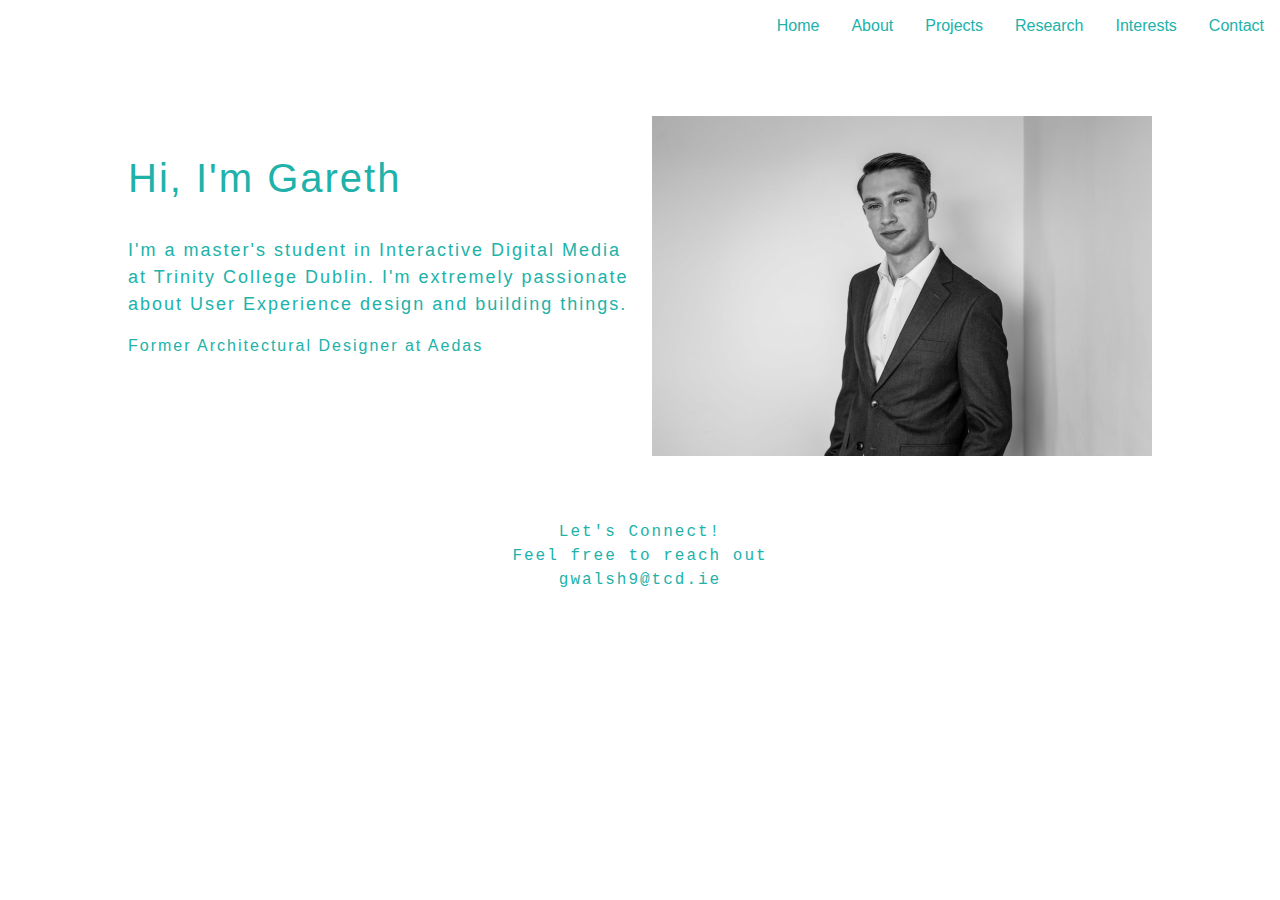
<file: index.html>
<!DOCTYPE html>
<html lang="en">
<head>
    <meta charset="UTF-8">
    <title>Gareth Walsh Home</title>
    <link rel="stylesheet" href="https://stackpath.bootstrapcdn.com/bootstrap/4.4.1/css/bootstrap.min.css"
          integrity="sha384-Vkoo8x4CGsO3+Hhxv8T/Q5PaXtkKtu6ug5TOeNV6gBiFeWPGFN9MuhOf23Q9Ifjh" crossorigin="anonymous">

<link rel="stylesheet" type="text/css" href="assignment_1.css"/>
</head>
<body>
<!-- Navbar -->
<div class="sansserif">
    <ul>
        <li><a href="../contact.html">Contact</a></li>
        <li><a href="../interests.html">Interests</a></li>
        <li><a href="../research.html">Research</a></li>
        <li><a href="../projects.html">Projects</a></li>
        <li><a href="../about.html">About</a></li>
        <li><a href="../index.html">Home</a></li>
    </ul>
</div>
<!-- Description -->
<div class="sansserif" id="intro">
    <h1>Hi, I'm Gareth</h1><br>
    <p>I'm a master's student in Interactive Digital Media<br>
    at Trinity College Dublin. I'm extremely passionate<br>
    about User Experience design and building things.</p>
        <p id="aedas">Former Architectural Designer at Aedas</p>
    </div>
<div id="bw_photo">
    <img src="bw_headshot_small.jpg" alt="Black and White Headshot" width="500" height="340">
</div>
<!-- Footer -->
<div id="footer">
    <footer class="couriernew">
    <p>Let's Connect!<br>
        Feel free to reach out<br>
        gwalsh9@tcd.ie</p>
    </footer>
</div>

</body>
</html>
</file>
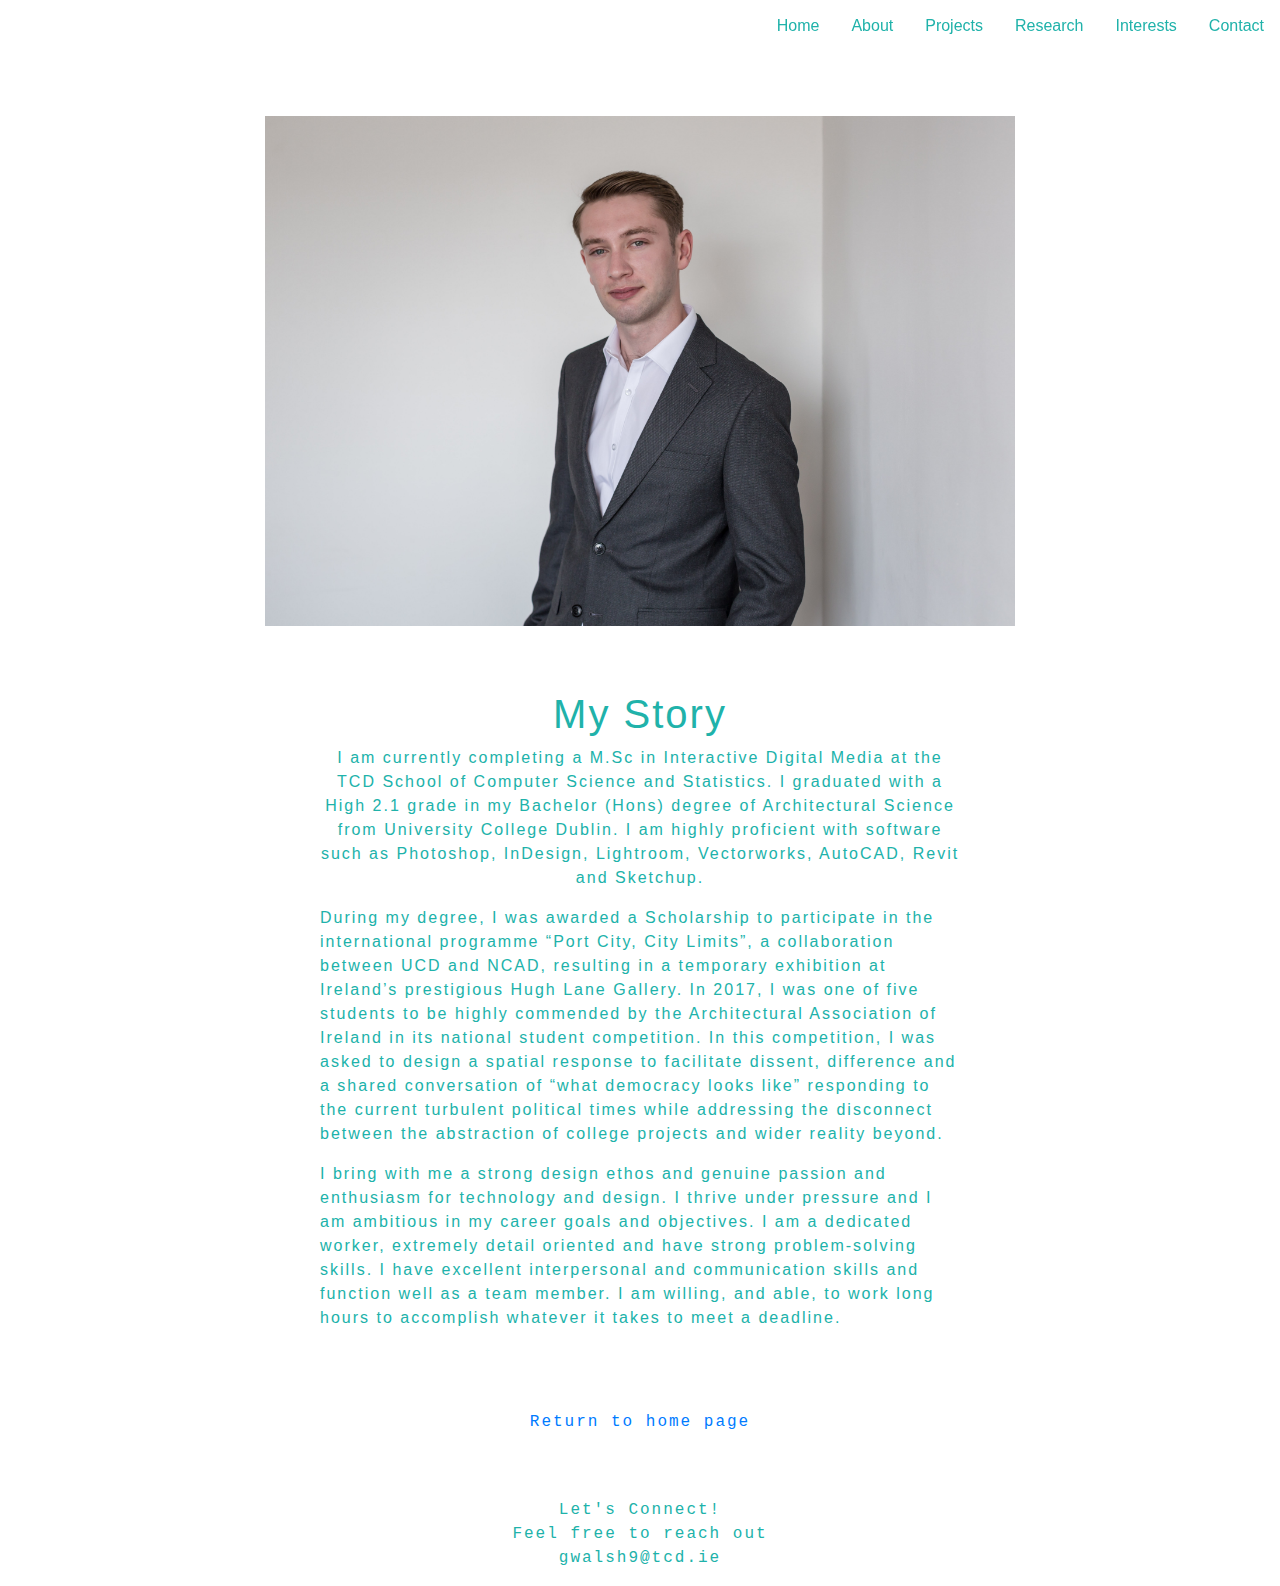
<file: about.html>
<!DOCTYPE html>
<html lang="en">
<head>
    <meta charset="UTF-8">
    <title>About</title>
    <link rel="stylesheet" href="https://stackpath.bootstrapcdn.com/bootstrap/4.4.1/css/bootstrap.min.css"
          integrity="sha384-Vkoo8x4CGsO3+Hhxv8T/Q5PaXtkKtu6ug5TOeNV6gBiFeWPGFN9MuhOf23Q9Ifjh" crossorigin="anonymous">
    <link rel="stylesheet" type="text/css" href="assignment_1.css"/>
</head>
<body>
<!-- Navbar -->
<div class="sansserif">
    <ul>
        <li><a href="../contact.html">Contact</a></li>
        <li><a href="../interests.html">Interests</a></li>
        <li><a href="../research.html">Research</a></li>
        <li><a href="../projects.html">Projects</a></li>
        <li><a href="../about.html">About</a></li>
        <li><a href="../index.html">Home</a></li>
    </ul>
</div>
<!-- Description -->
<div id="color_photo">
     <img src="color_headshot.jpg" alt="Colour Headshot" width="750" height="510">
</div>
<div class="sansserif" id="my_story">
    <h1 class="center">My Story</h1>
    <p class="center">
        I am currently completing a M.Sc in Interactive Digital Media
        at the TCD School of Computer Science and Statistics. I
        graduated with a High 2.1 grade in my Bachelor (Hons) degree
        of Architectural Science from University College Dublin. I am
        highly proficient with software such as Photoshop, InDesign,
        Lightroom, Vectorworks, AutoCAD, Revit and Sketchup.</p>
    <p>
        During my degree, I was awarded a Scholarship to participate
        in the international programme “Port City, City Limits”, a
        collaboration between UCD and NCAD, resulting in a temporary
        exhibition at Ireland’s prestigious Hugh Lane Gallery. In 2017,
        I was one of five students to be highly commended by the Architectural
        Association of Ireland in its national student competition. In this
        competition, I was asked to design a spatial response to facilitate
        dissent, difference and a shared conversation of “what democracy looks
        like” responding to the current turbulent political times while
        addressing the disconnect between the abstraction of college projects
        and wider reality beyond.
    </p>
    <p>
        I bring with me a strong design ethos and genuine passion and enthusiasm
        for technology and design. I thrive under pressure and I am ambitious in
        my career goals and objectives. I am a dedicated worker, extremely detail
        oriented and have strong problem-solving skills. I have excellent
        interpersonal and communication skills and function well as a team member.
        I am willing, and able, to work long hours to accomplish whatever it takes
        to meet a deadline.
    </p>
</div>
<!-- Return to Home -->
<div class="couriernew" id="back_to_home">
    <a href="../index.html">Return to home page</a>
</div>
<!-- Footer -->
<div id="footer">
    <footer class="couriernew">
        <p>Let's Connect!<br>
            Feel free to reach out<br>
            gwalsh9@tcd.ie</p>
    </footer>
</div>
</body>
</html>
</file>
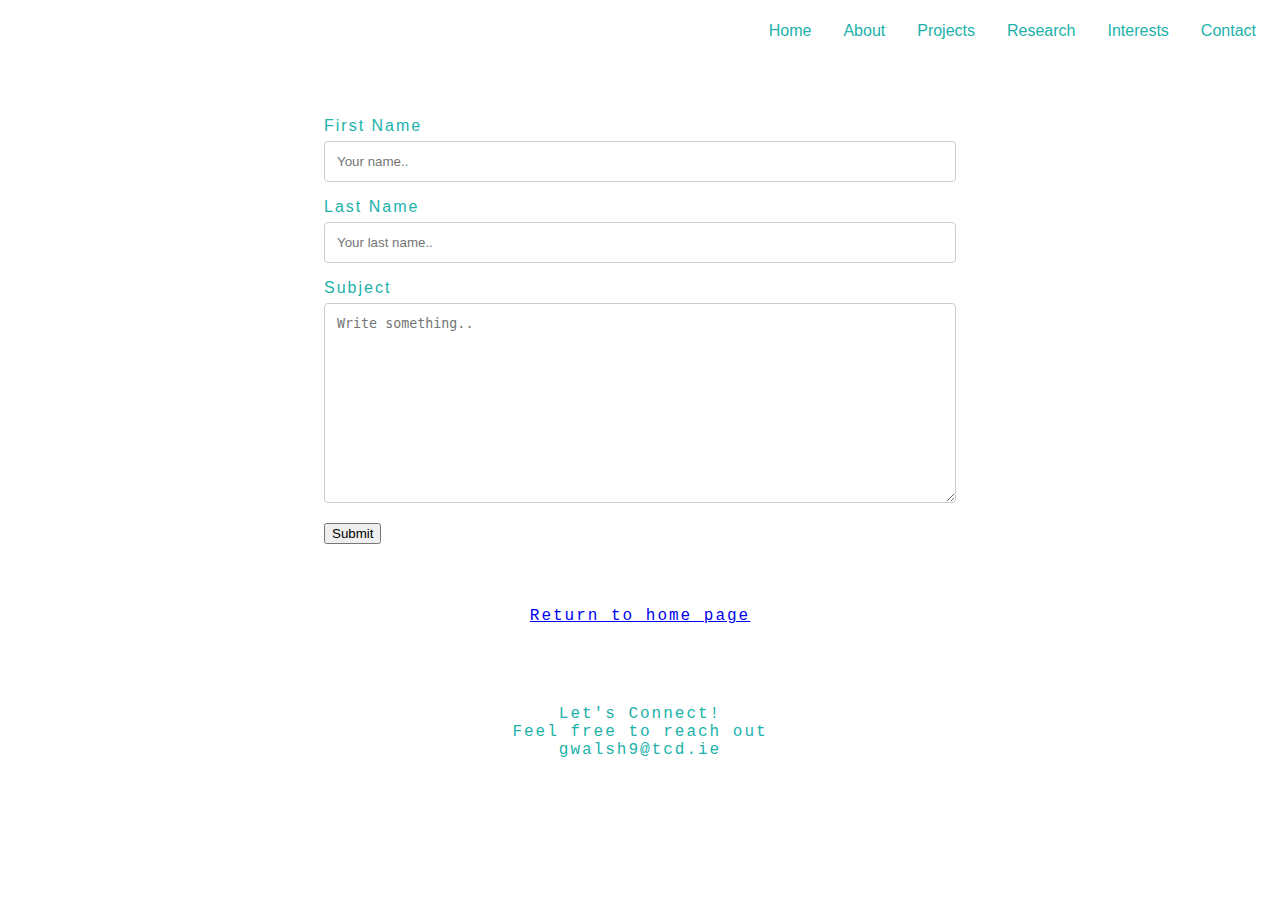
<file: contact.html>
<!DOCTYPE html>
<html lang="en">
<head>
    <meta charset="UTF-8">
    <title>Contact</title>
    <link rel="stylesheet" type="text/css" href="assignment_1.css"/>
</head>
<body>
<!-- Navbar -->
<div class="sansserif">
    <ul>
        <li><a href="../Authoring_assignment_1/contact.html">Contact</a></li>
        <li><a href="../Authoring_assignment_1/interests.html">Interests</a></li>
        <li><a href="../Authoring_assignment_1/research.html">Research</a></li>
        <li><a href="../Authoring_assignment_1/projects.html">Projects</a></li>
        <li><a href="../Authoring_assignment_1/about.html">About</a></li>
        <li><a href="../Authoring_assignment_1/Homepage.html">Home</a></li>
    </ul>
</div >
<!-- Description -->
<div class="container" id="my_story">
    <form class="sansserif">

        <label for="fname">First Name</label>
        <input type="text" id="fname" name="firstname" placeholder="Your name..">

        <label for="lname">Last Name</label>
        <input type="text" id="lname" name="lastname" placeholder="Your last name..">

        <label for="subject">Subject</label>
        <textarea id="subject" name="subject" placeholder="Write something.." style="height:200px"></textarea>

        <input type="submit" value="Submit">

    </form>
</div>
<!-- Return to Home -->
<div class="couriernew" id="back_to_home">
    <a href="../Authoring_assignment_1/Homepage.html">Return to home page</a>
</div>
<!-- Footer -->
<div id="footer">
    <footer class="couriernew">
        <p>Let's Connect!<br>
            Feel free to reach out<br>
            gwalsh9@tcd.ie</p>
    </footer>
</div>

</body>
</html>
</file>
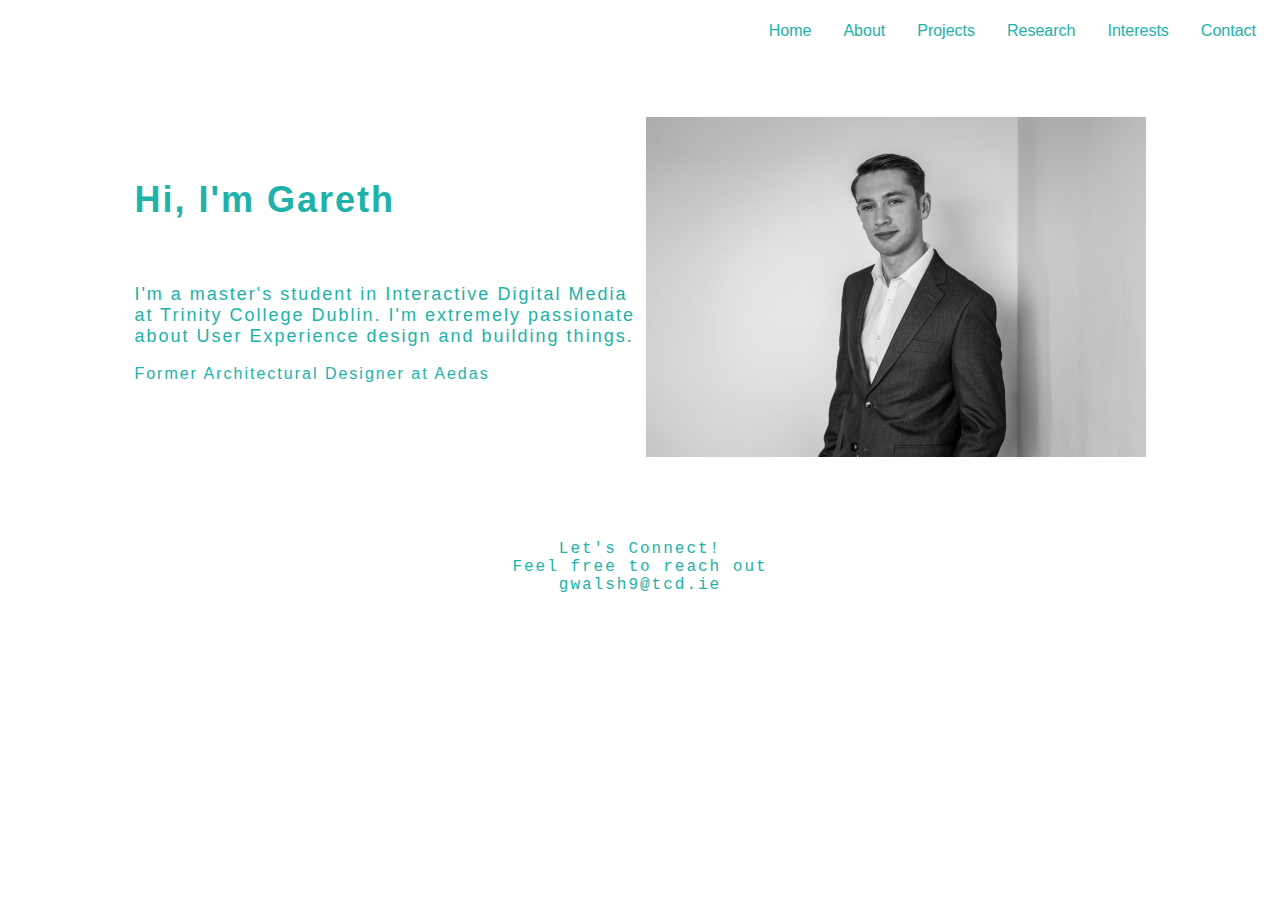
<file: Homepage.html>
<!DOCTYPE html>
<html lang="en">
<head>
    <meta charset="UTF-8">
    <title>Gareth Walsh Home</title>
<link rel="stylesheet" type="text/css" href="assignment_1.css"/>
</head>
<body>
<!-- Navbar -->
<div class="sansserif">
    <ul>
        <li><a href="../gwalsh-ui.github.io/contact.html">Contact</a></li>
        <li><a href="../gwalsh-ui.github.io/interests.html">Interests</a></li>
        <li><a href="../gwalsh-ui.github.io/research.html">Research</a></li>
        <li><a href="../gwalsh-ui.github.io/projects.html">Projects</a></li>
        <li><a href="../gwalsh-ui.github.io/about.html">About</a></li>
        <li><a href="../gwalsh-ui.github.io/Homepage.html">Home</a></li>
    </ul>
</div>
<!-- Description -->
<div class="sansserif" id="intro">
    <h1>Hi, I'm Gareth</h1><br>
    <p>I'm a master's student in Interactive Digital Media<br>
    at Trinity College Dublin. I'm extremely passionate<br>
    about User Experience design and building things.</p>
        <p id="aedas">Former Architectural Designer at Aedas</p>
    </div>
<div id="bw_photo">
    <img src="bw_headshot_small.jpg" alt="Black and White Headshot" width="500" height="340">
</div>
<!-- Footer -->
<div id="footer">
    <footer class="couriernew">
    <p>Let's Connect!<br>
        Feel free to reach out<br>
        gwalsh9@tcd.ie</p>
    </footer>
</div>

</body>
</html>
</file>
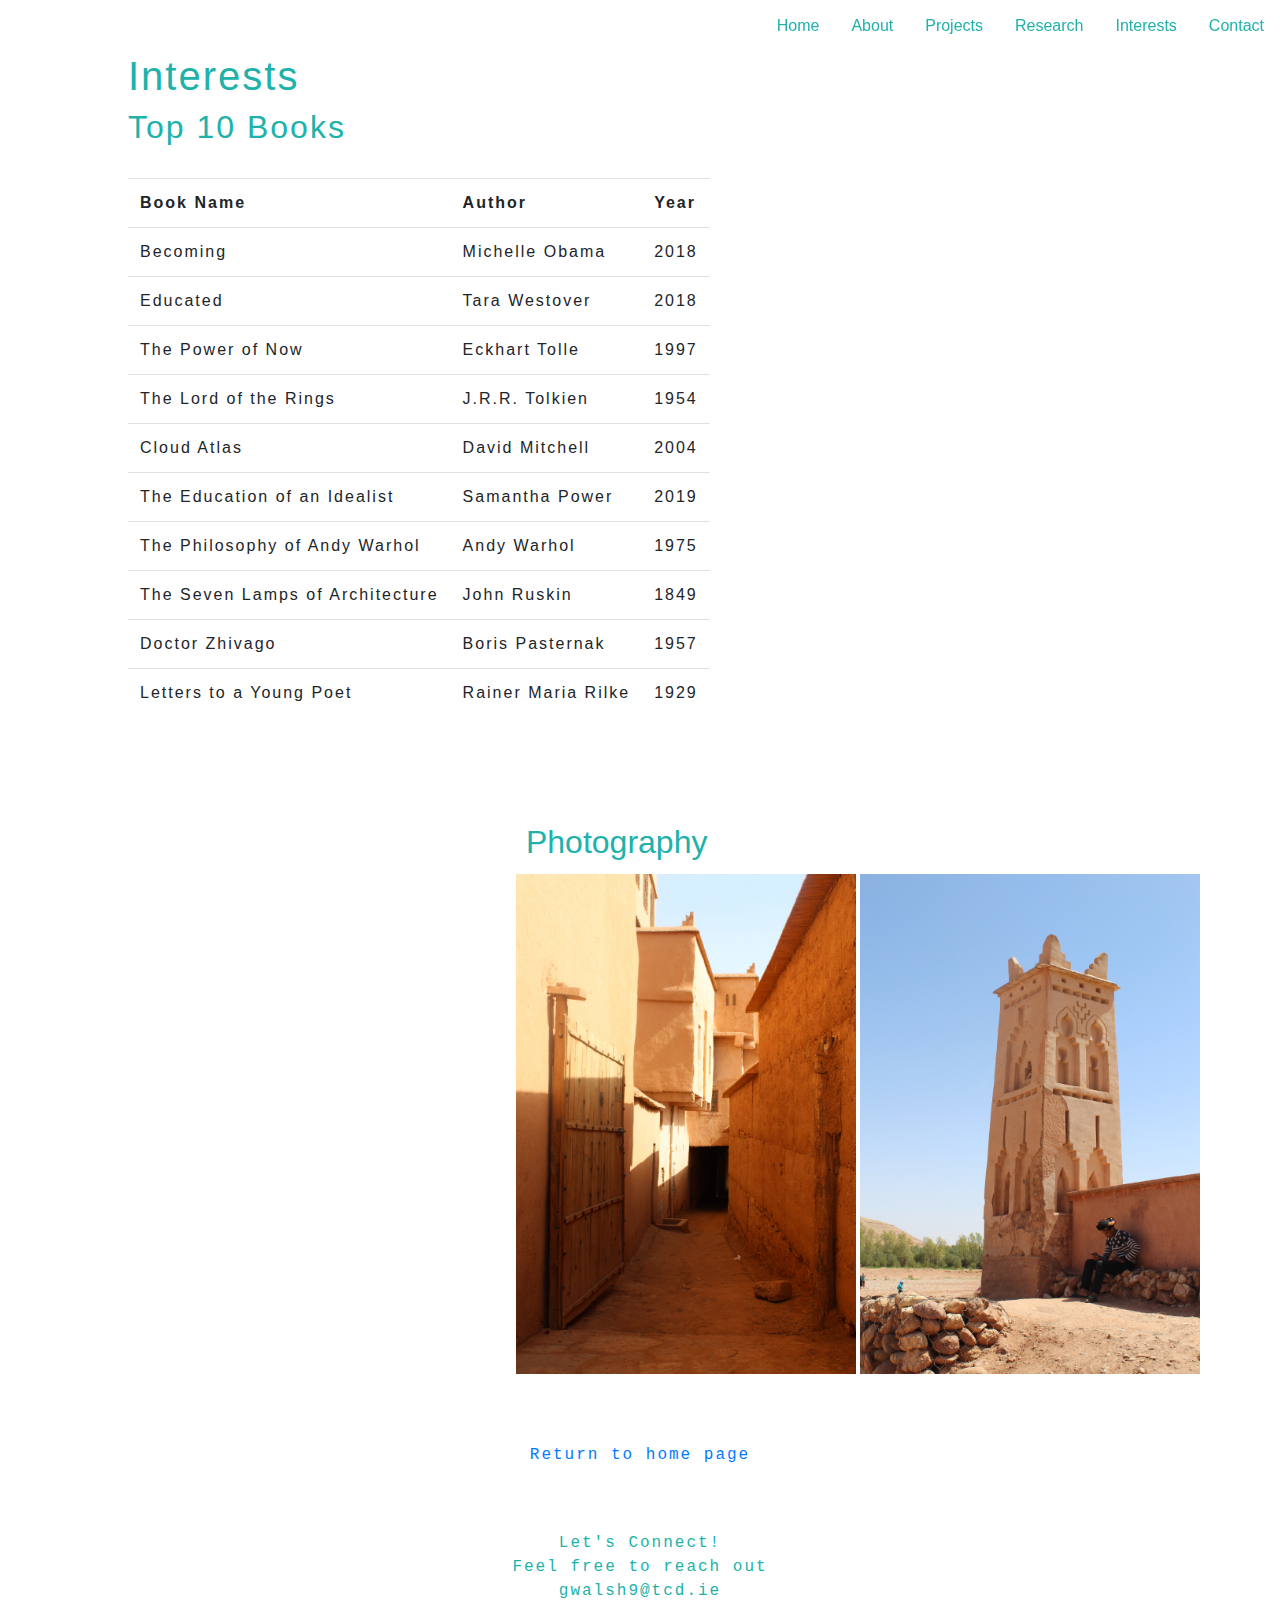
<file: interests.html>
<!DOCTYPE html>
<html lang="en">
<head>
    <meta charset="UTF-8">
    <title>Interests</title>
    <link rel="stylesheet" href="https://stackpath.bootstrapcdn.com/bootstrap/4.4.1/css/bootstrap.min.css"
          integrity="sha384-Vkoo8x4CGsO3+Hhxv8T/Q5PaXtkKtu6ug5TOeNV6gBiFeWPGFN9MuhOf23Q9Ifjh" crossorigin="anonymous">
    <link rel="stylesheet" type="text/css" href="assignment_1.css"/>
</head>
<body>
<!-- Navbar -->
<div class="sansserif">
    <ul>
        <li><a href="../contact.html">Contact</a></li>
        <li><a href="../interests.html">Interests</a></li>
        <li><a href="../research.html">Research</a></li>
        <li><a href="../projects.html">Projects</a></li>
        <li><a href="../about.html">About</a></li>
        <li><a href="../index.html">Home</a></li>
    </ul>
</div >

<!-- Booklist -->
<div class="sansserif" id="reading_list">
    <h1>Interests</h1>
    <h2>Top 10 Books</h2>
    <br>
<table class="table table-hover" >
    <tr>
        <th>Book Name</th>
        <th>Author</th>
        <th>Year</th>
    </tr>
    <tr>
        <td>Becoming</td>
        <td>Michelle Obama</td>
        <td>2018</td>
    </tr>
    <tr>
        <td>Educated</td>
        <td>Tara Westover</td>
        <td>2018</td>
    </tr>
    <tr>
        <td>The Power of Now</td>
        <td>Eckhart Tolle</td>
        <td>1997</td>
    </tr>
    <tr>
        <td>The Lord of the Rings</td>
        <td>J.R.R. Tolkien</td>
        <td>1954</td>
    </tr>
    <tr>
        <td>Cloud Atlas</td>
        <td>David Mitchell</td>
        <td>2004</td>
    </tr>
    <tr>
        <td>The Education of an Idealist</td>
        <td>Samantha Power</td>
        <td>2019</td>
    </tr>
    <tr>
        <td>The Philosophy of Andy Warhol</td>
        <td>Andy Warhol</td>
        <td>1975</td>
    </tr>
    <tr>
        <td>The Seven Lamps of Architecture</td>
        <td>John Ruskin</td>
        <td>1849</td>
    </tr>
    <tr>
        <td>Doctor Zhivago</td>
        <td>Boris Pasternak</td>
        <td>1957</td>
    </tr>
    <tr>
        <td>Letters to a Young Poet</td>
        <td>Rainer Maria Rilke</td>
        <td>1929</td>
    </tr>
</table>
</div>
<!-- Photography -->
<div class="sansserif" id="photography">
    <h2>Photography</h2>
    <div class="row" id="projects">
        <div class="column">
            <img src="photography_1.JPG" width="340" height="500" alt="picture 1">
            <img src="photography2.JPG" width="340" height="500" alt="picture 2">
        </div>
    </div>
</div>
<!-- Return to Home -->
<div class="couriernew" id="back_to_home">
    <a href="../index.html">Return to home page</a>
</div>

<!-- Footer -->
<div id="footer">
    <footer class="couriernew">
        <p>Let's Connect!<br>
            Feel free to reach out<br>
            gwalsh9@tcd.ie</p>
    </footer>
</div>
</body>
</html>
</file>
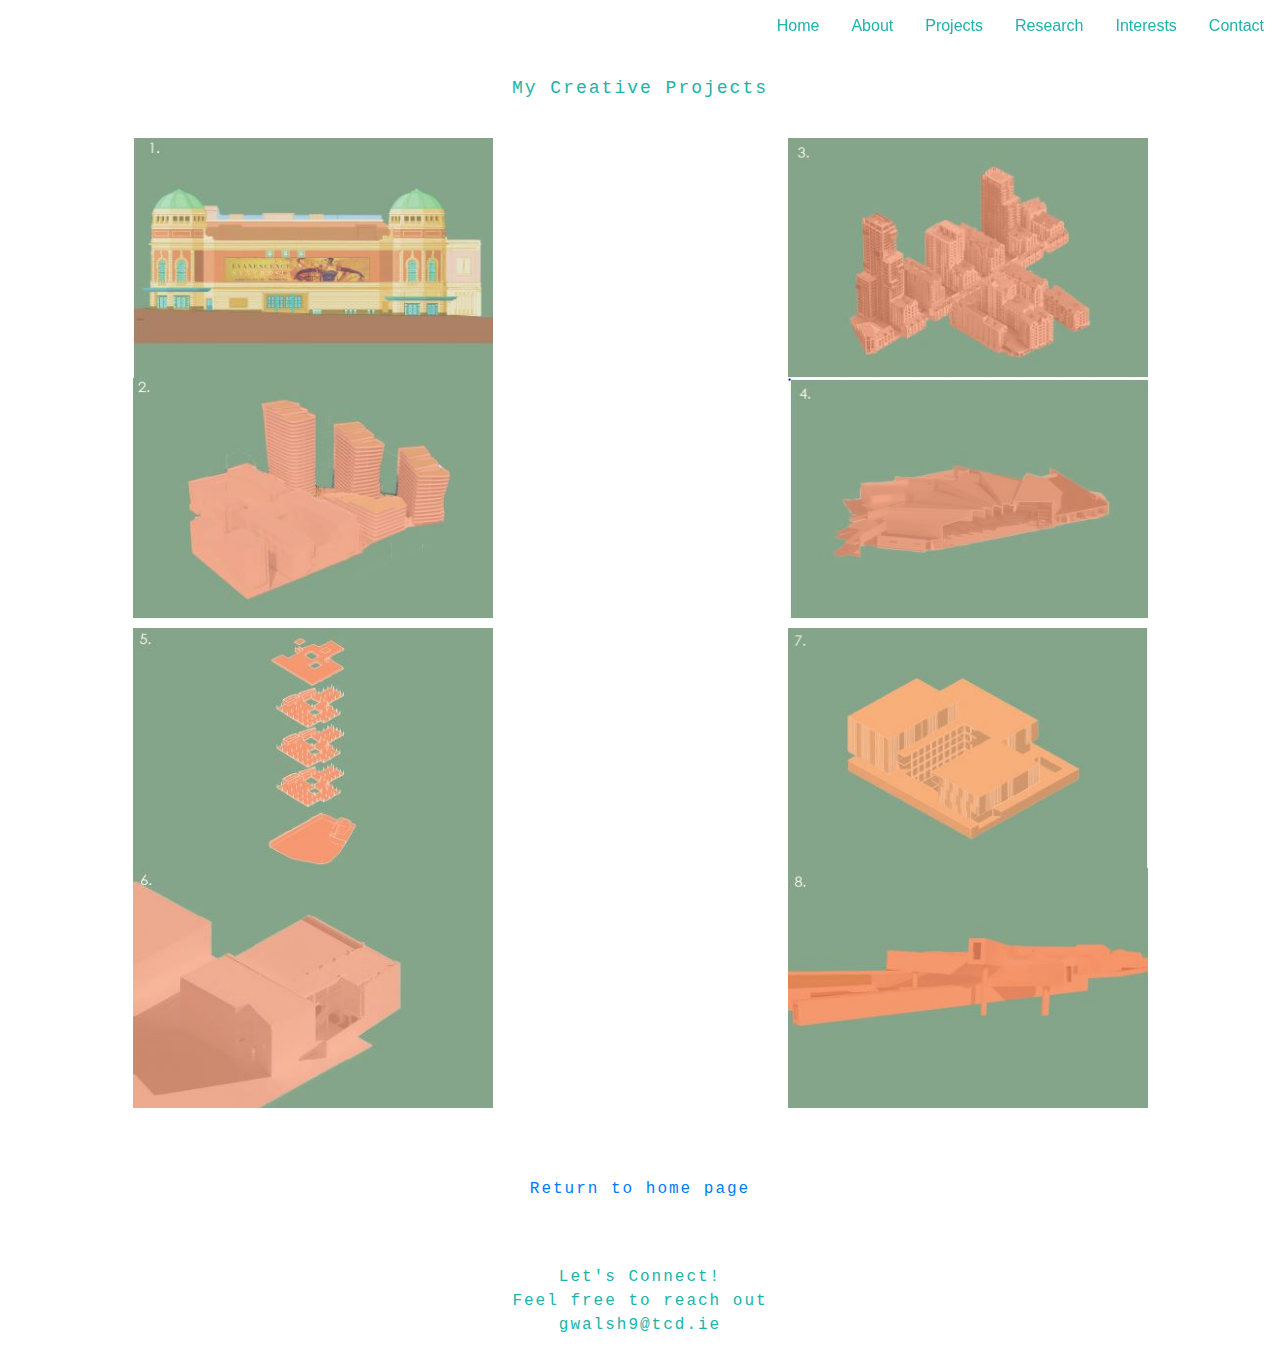
<file: projects.html>
<!DOCTYPE html>
<html lang="en">
<head>
    <meta charset="UTF-8">
    <title>Projects</title>
    <link rel="stylesheet" href="https://stackpath.bootstrapcdn.com/bootstrap/4.4.1/css/bootstrap.min.css"
          integrity="sha384-Vkoo8x4CGsO3+Hhxv8T/Q5PaXtkKtu6ug5TOeNV6gBiFeWPGFN9MuhOf23Q9Ifjh" crossorigin="anonymous">
    <link rel="stylesheet" type="text/css" href="assignment_1.css"/>
</head>
<body>
<!-- Navbar -->
<div class="sansserif">
    <ul>
        <li><a href="../contact.html">Contact</a></li>
        <li><a href="../interests.html">Interests</a></li>
        <li><a href="../research.html">Research</a></li>
        <li><a href="../projects.html">Projects</a></li>
        <li><a href="../about.html">About</a></li>
        <li><a href="../index.html">Home</a></li>
    </ul>
</div>
<!-- Description -->
<h1 class="couriernew" id="creative_projects">My Creative Projects</h1>
<div class="row" id="projects">
    <div class="column">
        <img src="picture_grid1.JPG" width="360" height="240" alt="picture 1">
        <img src="picture_grid2.JPG" width="360" height="240" alt="picture 2">
    </div>
    <div class="column">
        <img src="picture_grid3.JPG" width="360" height="240" alt="picture 3">
        <img src="picture_grid4.JPG" width="360" height="240" alt="picture 4">
    </div>
    <div class="column">
        <img src="picture_grid5.JPG" width="360" height="240" alt="picture 5">
        <img src="picture_grid6.JPG" width="360" height="240" alt="picture 6">
    </div>
    <div class="column">
        <img src="picture_grid7.JPG" width="360" height="240" alt="picture 7">
        <img src="picture_grid8.JPG" width="360" height="240" alt="picture 8">
    </div>
</div>
<!-- Return to Home -->
<div class="couriernew" id="back_to_home">
    <a href="../index.html">Return to home page</a>
</div>
<!-- Footer -->
<div id="footer">
    <footer class="couriernew">
        <p>Let's Connect!<br>
            Feel free to reach out<br>
            gwalsh9@tcd.ie</p>
    </footer>
</div>

</body>
</html>
</file>
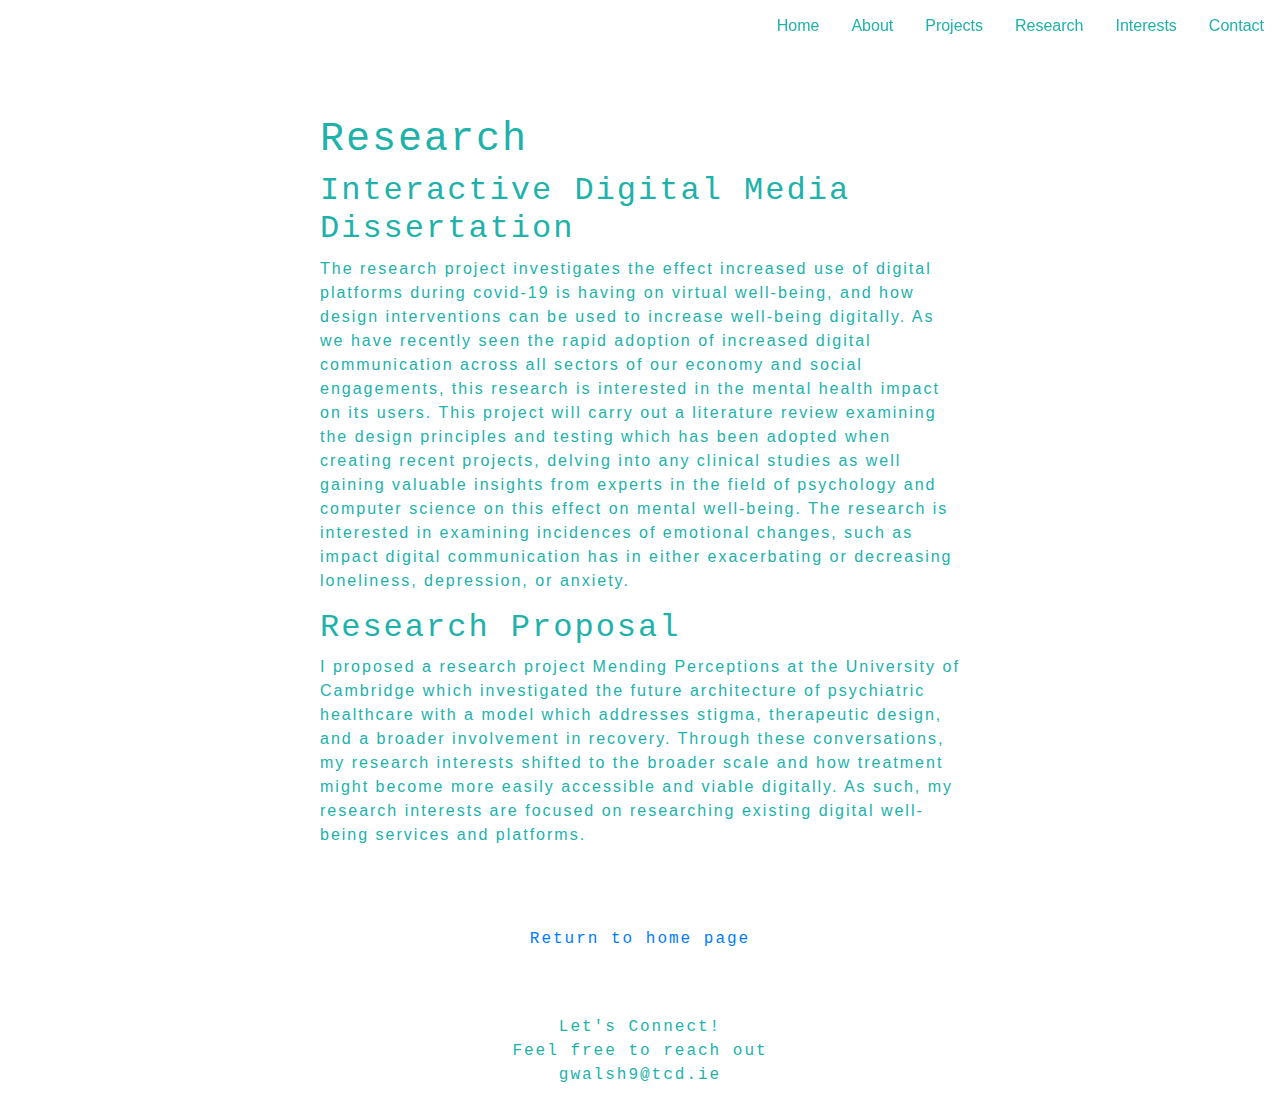
<file: research.html>
<!DOCTYPE html>
<html lang="en">
<head>
    <meta charset="UTF-8">
    <title>Research</title>
    <link rel="stylesheet" href="https://stackpath.bootstrapcdn.com/bootstrap/4.4.1/css/bootstrap.min.css"
          integrity="sha384-Vkoo8x4CGsO3+Hhxv8T/Q5PaXtkKtu6ug5TOeNV6gBiFeWPGFN9MuhOf23Q9Ifjh" crossorigin="anonymous">
    <link rel="stylesheet" type="text/css" href="assignment_1.css"/>
</head>
<body>
<!-- Navbar -->
<div class="sansserif">
    <ul>
        <li><a href="../contact.html">Contact</a></li>
        <li><a href="../interests.html">Interests</a></li>
        <li><a href="../research.html">Research</a></li>
        <li><a href="../projects.html">Projects</a></li>
        <li><a href="../about.html">About</a></li>
        <li><a href="../index.html">Home</a></li>
    </ul>
</div >
<!-- Description -->
<div class="sansserif" id="my_story">
    <h1 class="couriernew">Research</h1>
<h2 class="couriernew">Interactive Digital Media Dissertation</h2>
<p>     The research project investigates the effect increased use of digital platforms during covid-19
    is having on virtual well-being, and how design interventions can be used to increase well-being
    digitally. As we have recently seen the rapid adoption of increased digital communication
    across all sectors of our economy and social engagements, this research is interested in the
    mental health impact on its users. This project will carry out a literature review examining
    the design principles and testing which has been adopted when creating recent projects, delving
    into any clinical studies as well gaining valuable insights from experts in the field of
    psychology and computer science on this effect on mental well-being. The research is interested
    in examining incidences of emotional changes, such as impact digital communication has in
    either exacerbating or decreasing loneliness, depression, or anxiety.
</p>
<h2 class="couriernew">Research Proposal</h2>
<p>
        I proposed a research project Mending Perceptions at the University of Cambridge which investigated
    the future architecture of psychiatric healthcare with a model which addresses stigma, therapeutic
    design, and a broader involvement in recovery. Through these conversations, my research interests
    shifted to the broader scale and how treatment might become more easily accessible and viable
    digitally. As such, my research interests are focused on researching existing digital well-being
    services and platforms.
</p>
</div>
<!-- Return to Home -->
<div class="couriernew" id="back_to_home">
    <a href="../index.html">Return to home page</a>
</div>
<!-- Footer -->
<div id="footer">
    <footer class="couriernew">
        <p>Let's Connect!<br>
            Feel free to reach out<br>
            gwalsh9@tcd.ie</p>
    </footer>
</div>

</body>
</html>
</file>
<file: assignment_1.css>
#container {
    width: 960px;
    background: #FFF;
    margin: 0 auto;}
#nav { width: 280px; float: right; }
#content { width: 700px; float: left; }
ul {
    list-style-type: none;
    margin: 0;
    padding: 0;
    overflow: hidden;
    background-color: transparent;
    position: -webkit-sticky; /* Safari */
    position: sticky;
    top: 0;
}

li {
    float: right;
    color: #20B2AA;}
.sansserif {
    font-family: Arial, Helvetica, sans-serif;
}
.couriernew {
    font-family: Courier, monospace;
}
.center {
    text-align: center;
}
li a {
    display: block;
    color: #20B2AA;
    text-align: center;
    padding: 14px 16px;
    text-decoration: none;
}
#intro {
    float: left;
    color: #20B2AA;
    font-size: large;
    padding-left: 10%;
    padding-top: 8%;
    letter-spacing: 2px;
}
#aedas {
    font-size: medium;
}
#bw_photo {
    float: right;
    padding-right: 10%;
    padding-top: 5%;
    object-fit: cover;
}
#footer {
    clear: both;
    padding-top: 5%;
    text-align: center;
    color: #20B2AA;
    font-size: medium;
    font-style: normal;
    letter-spacing: 2px
}
#color_photo {
    clear: both;
    padding-top: 5%;
    object-fit: cover;
    text-align: center;
}
#my_story {
    justify-content: center;
    column-width: 500px;
    color: #20B2AA;
    font-size: medium;
    padding-top: 5%;
    padding-right: 25%;
    padding-left: 25%;
    letter-spacing: 2px;
    column-fill: balance;
}
#back_to_home {
    clear: both;
    text-align: center;
    color: #20B2AA;
    font-size: medium;
    padding-top: 5%;
    letter-spacing: 2px;
}
.row {
    display: flex;
    flex-wrap: wrap;
    padding: 5px;
}
.column {
    flex: 50%;
    padding: 5px;
}
#projects {
    text-align: center;
    padding: 0;
}
#creative_projects {
    text-align: center;
    padding: 2%;
    color: #20B2AA;
    font-size: large;
    letter-spacing: 2px;
}
#h1 {
    text-align: center;
}
input[type=text], select, textarea {
    width: 100%;
    padding: 12px;
    border: 1px solid #ccc;
    border-radius: 4px;
    box-sizing: border-box;
    margin-top: 6px;
    margin-bottom: 16px;
    resize: vertical;
}
#table {
    text-align: left;
    column-width: 500px;
    color: #20B2AA;
    font-size: medium;
    letter-spacing: 2px;
}
#reading_list {
    float: left;
    color: #20B2AA;
    font-size: medium;
    padding-left: 10%;
    letter-spacing: 2px;
}
th, td {
    padding: 5px;
}
/*table, th, td {
    border: 1px solid;
    border-collapse: collapse;
}*/
#photography {
    float: right;
    padding-top: 7%;
    padding-right: 7%;
    object-fit: cover;
    color: #20B2AA;
    font-size: medium;
}
</file>
